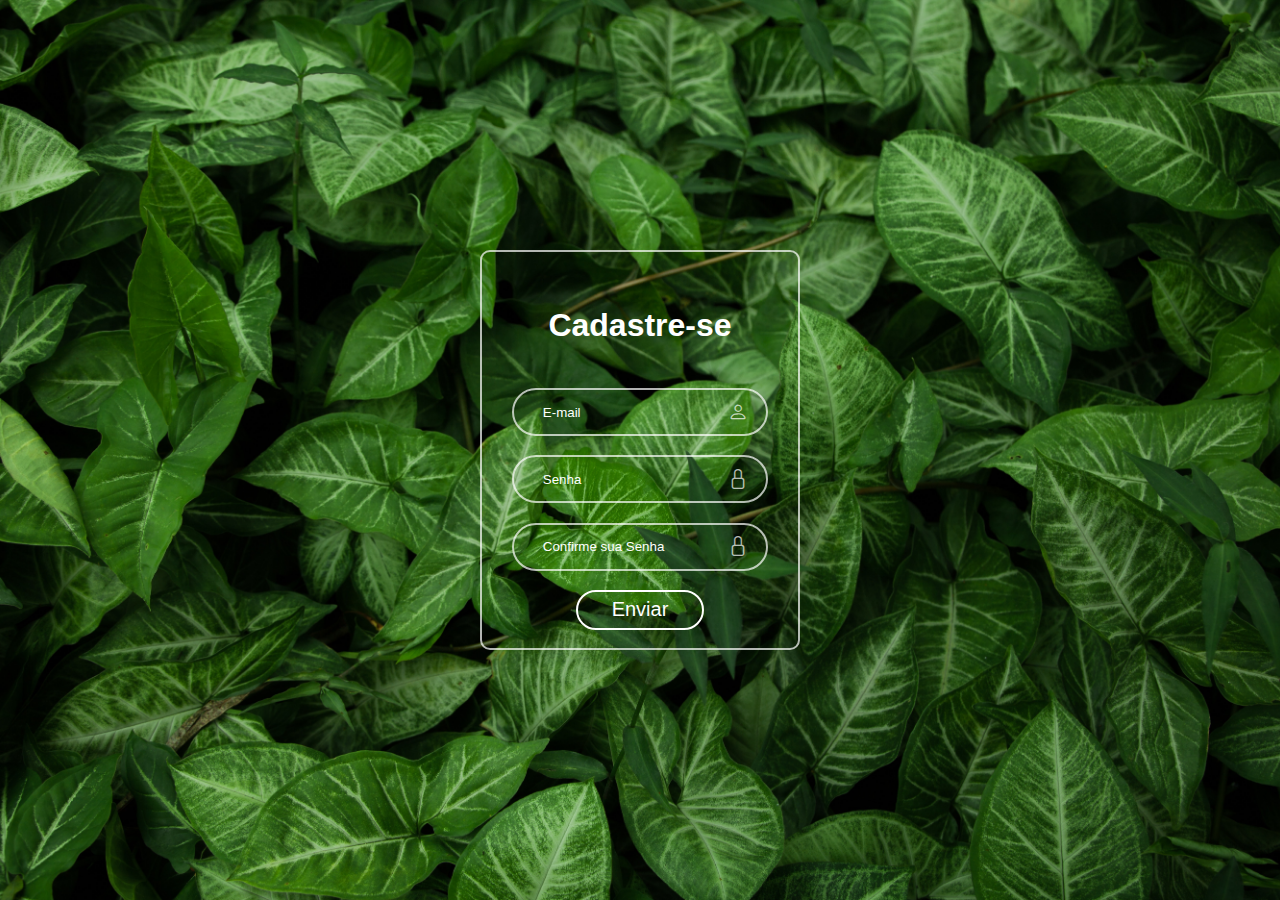
<file: Cadastro/source/index.html>
<!DOCTYPE html>
<html lang="en">
<head>
    <meta charset="UTF-8">
    <meta name="viewport" content="width=device-width, initial-scale=1.0">
    <title>Formulário</title>
    <link rel="stylesheet" href="https://cdn.jsdelivr.net/npm/bootstrap-icons@1.11.3/font/bootstrap-icons.min.css">
    <link rel="stylesheet" href="./style/style.css">
</head>
<body>
    <div class="container">
        <div class="form-class">
            <form action="#">
                <div class="title">
                    <h1>Cadastre-se</h1>
                </div>
                <div class="all-input email-form">
                    <input type="text" placeholder="E-mail" required>
                    <i class="bi bi-person"></i>
                </div>
                <div class="all-input senha-form">
                    <input type="password" placeholder="Senha" required>
                    <i class="bi bi-lock"></i>
                </div>
                <div class="all-input confirm-senha-form">
                    <input type="password" placeholder="Confirme sua Senha" required>
                    <i class="bi bi-lock"></i>
                </div>
                <div class="login-button">
                    <button type="button" class="">
                        <a href="#">
                            Enviar
                        </a>
                    </button>
                </div>
            </form>
        </div>
    </div>
</body>
</html>
</file>
<file: Cadastro/source/style/style.css>
*
{
    margin: 0%;
    padding: 0%;
    box-sizing: border-box;
    font-family: 'Lucida Sans', 'Lucida Sans Regular', 'Lucida Grande', 'Lucida Sans Unicode', Geneva, Verdana, sans-serif;
}

body
{
    background: url(../img/Green_Nature.jpg) no-repeat;
    background-size: cover;
    background-position: center;

    display: flex;
    justify-content: center;
    align-items: center;

    height: 100vh;
    width: 100vw;
}

.form-class
{
    color: white;
    background-color: black;
    background: transparent;

    border: 2px solid rgba(255, 255, 255, 0.7);
    border-radius: 10px;

    width: 20rem;
    height: 25rem;   
}

form
{
    margin: 30px;
}

.title
{
    display: flex;
    justify-content: center;

    padding: 25px;
}

.all-input
{
    position: relative;

    width: 100%;
    height: 3rem;

    margin: 1.2rem 0;
}

.all-input input
{
    color: white;

    width: 100%;
    height: 100%;

    border: 2px solid rgba(255, 255, 255, 0.7);
    border-radius: 40px;

    background: transparent;

    outline: none;

    padding-left: 1.5rem;
}

.all-input input::placeholder
{
    padding: 0.3rem;
    color: white;
}

.all-input i
{
    position: absolute;

    right: 20px;
    bottom: 12px;

    font-size: 20px;

    opacity: 0.7;
}

.login-button
{
    display: flex;
    justify-content: center;
}

.login-button button
{
    width: 50%;
    height: 40px;

    border-radius: 20px;
    border: 2px solid white;

    background: none;
    
    transition: 1s;
}

.login-button button:hover
{
    transition: 1s;
    backdrop-filter: blur(10px);
}

.login-button a
{
    color: white;

    text-decoration: none;

    font-size: 20px;
}
</file>
